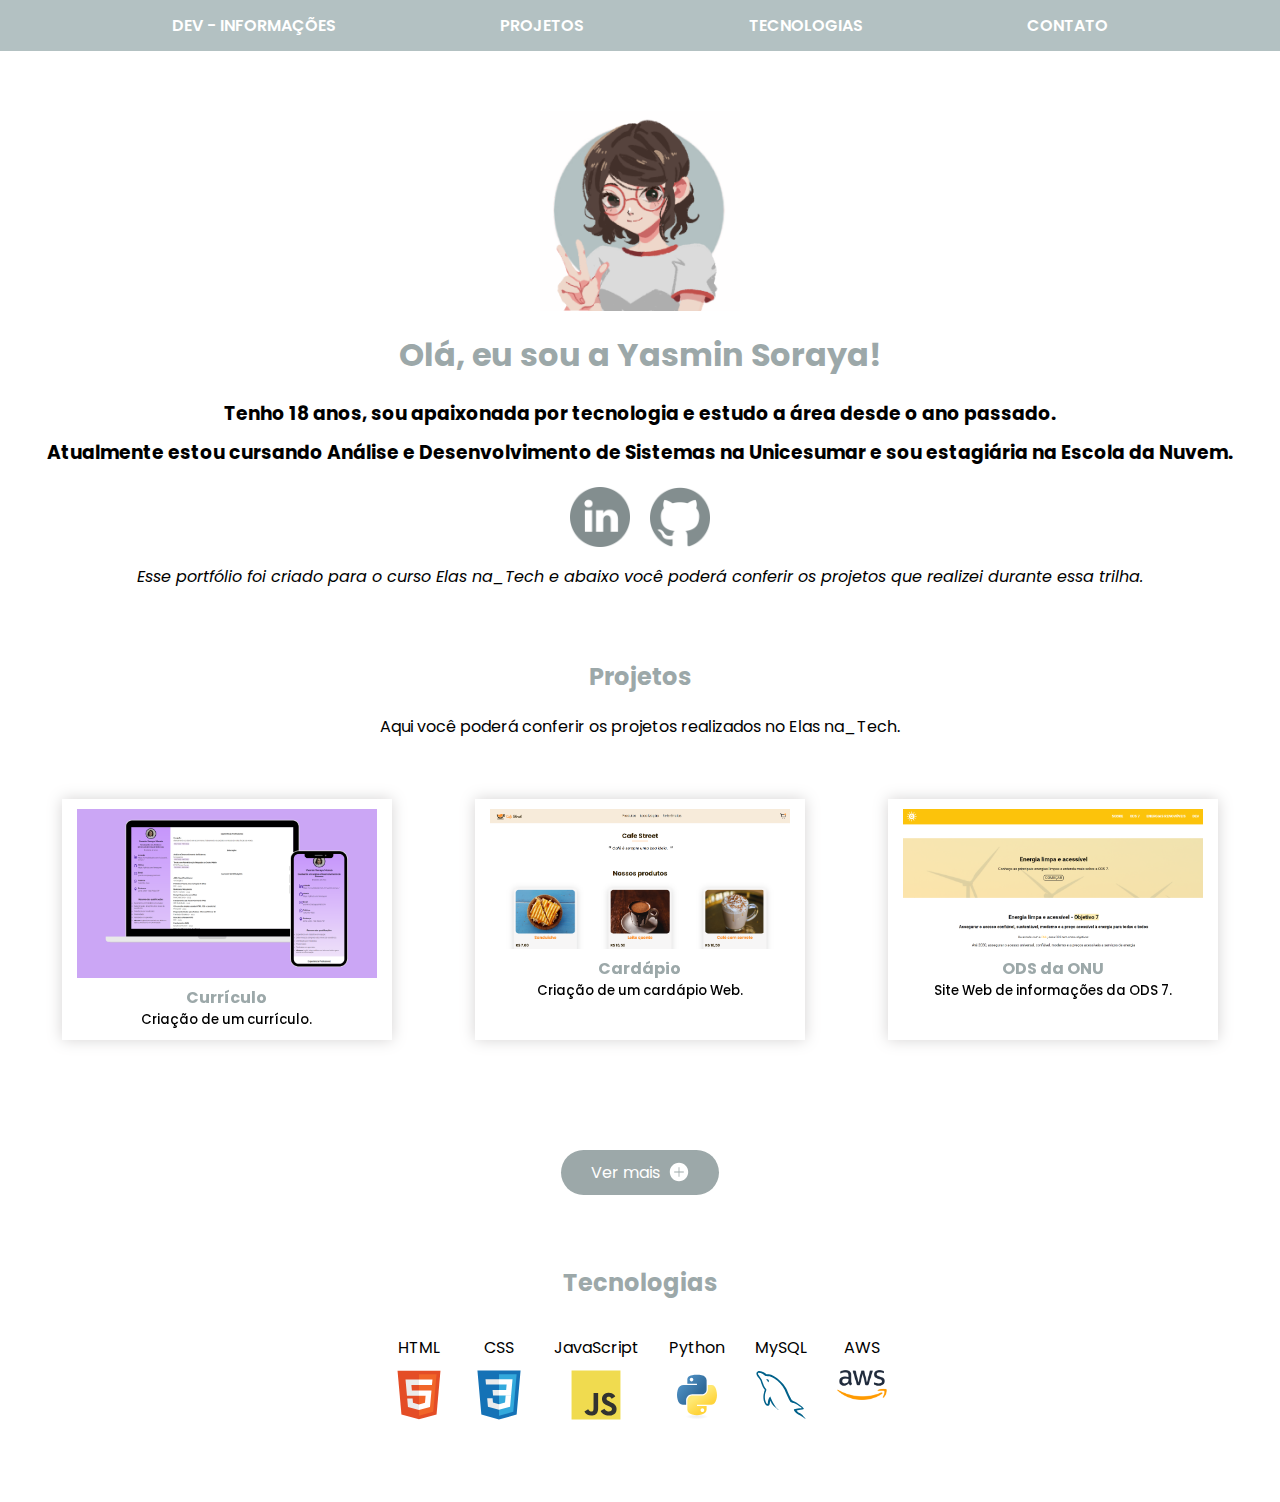
<file: index.html>
<!DOCTYPE html>
<html lang="pt-BR">

<head>
    <meta charset="UTF-8">
    <meta name="viewport" content="width=device-width, initial-scale=1.0">
    <title>Portfólio - Elas na_Tech</title>
    <link rel="stylesheet" href="assets/css/styles.css">
    <link rel="icon" href="assets/imgs/yasmin-icon.png">
    <link rel="stylesheet"
        href="https://fonts.googleapis.com/css2?family=Material+Symbols+Outlined:opsz,wght,FILL,GRAD@24,400,0,0" />
</head>

<body>
    <nav id="nav-bar">
        <div id="menu-icon">
            <span class="material-symbols-outlined">
                menu
            </span>
        </div>
        <ul id="links">
            <li class="link">
                <a href="#Dev">Dev - Informações</a>
            </li>
            <li class="link">
                <a href="#Projetos">Projetos</a>
            </li>
            <li class="link">
                <a href="#Tecnologias">Tecnologias</a>
            </li>
            <li class="link">
                <a href="contato.html">Contato</a>
            </li>
        </ul>
    </nav>

    <section id="Dev">
        <img src="assets/imgs/yasmin-icon.png" alt="Icon Yasmin" id="dev-icon">
        <h1>Olá, eu sou a Yasmin Soraya!</h1>
        <h3 class="info-dev">Tenho 18 anos, sou apaixonada por tecnologia e estudo a área desde o ano passado.</h3>
        <h3 class="info-dev">Atualmente estou cursando Análise e Desenvolvimento de Sistemas na Unicesumar e sou
            estagiária na Escola da Nuvem.</h3>
        <div id="redes-sociais">
            <a href="https://www.linkedin.com/in/yasmin-soraya/">
                <img src="assets/imgs/linkedin-logo.png" alt="LinkedIn">
            </a>
            <a href="https://github.com/nimsaysm">
                <img src="assets/imgs/github-logo.png" alt="GitHub">
            </a>
        </div>
        <p><em>Esse portfólio foi criado para o curso Elas na_Tech e abaixo você poderá conferir os projetos que
                realizei durante essa trilha.</em></p>
    </section>

    <section id="ListaProjetos">
        <h2>Projetos</h2>
        <p>Aqui você poderá conferir os projetos realizados no Elas na_Tech.</p> <br> <br>
        <div id="Projetos">
            <div class="projeto">
                <a href="https://github.com/nimsaysm/elas-na-tech-curriculo" class="link-projeto">
                    <img src="assets/imgs/projeto-curriculo.png" class="foto-projeto">
                    <h4 class="nome-projeto">
                        Currículo
                    </h4>
                    <h5 class="desc-projeto">Criação de um currículo.</h5>
                </a>
            </div>
            <div class="projeto">
                <a href="https://github.com/nimsaysm/elas-na-tech-cardapio" class="link-projeto">
                    <img src="assets/imgs/projeto-cardapio.png" class="foto-projeto">
                    <h4 class="nome-projeto">
                        Cardápio
                    </h4>
                    <h5 class="desc-projeto">Criação de um cardápio Web.</h5>
                </a>
            </div>
            <div class="projeto">
                <a href="https://github.com/nimsaysm/elas-na-tech-desafio-03" class="link-projeto">
                    <img src="assets/imgs/projeto-inspira-ja.png" class="foto-projeto">
                    <h4 class="nome-projeto">
                        ODS da ONU
                    </h4>
                    <h5 class="desc-projeto">Site Web de informações da ODS 7.</h5>
                </a>
            </div>
        </div>
        <a href="todos-os-projetos.html">
            <button id="mais-projetos">
                Ver mais
                <img src="assets/imgs/plus-icon.svg">
            </button>
        </a>
    </section>

    <section id="Tecnologias">
        <h2>Tecnologias</h2>
        <div id="tecnologias-imgs">
            <div class="tecnologia">
                <p class="nome-tecnologia">HTML</p>
                <img src="assets/imgs/html5.svg" alt="HTML" class="img-tecnologia">
            </div>
            <div class="tecnologia">
                <p class="nome-tecnologia">CSS</p>
                <img src="assets/imgs/css3.svg" alt="CSS" class="img-tecnologia">
            </div>
            <div class="tecnologia">
                <p class="nome-tecnologia">JavaScript</p>
                <img src="assets/imgs/javascript.svg" alt="JavaScript" class="img-tecnologia">
            </div>
            <div class="tecnologia">
                <p class="nome-tecnologia">Python</p>
                <img src="assets/imgs/python.svg" alt="Python" class="img-tecnologia">
            </div>
            <div class="tecnologia">
                <p class="nome-tecnologia">MySQL</p>
                <img src="assets/imgs/mysql.svg" alt="MySQL" class="img-tecnologia">
            </div>
            <div class="tecnologia">
                <p class="nome-tecnologia">AWS</p>
                <img src="assets/imgs/aws.png" alt="AWS" class="img-tecnologia">
            </div>
    </section>
</body>
    <script type="module" src="assets/js/main.js"></script>
</html>
</file>
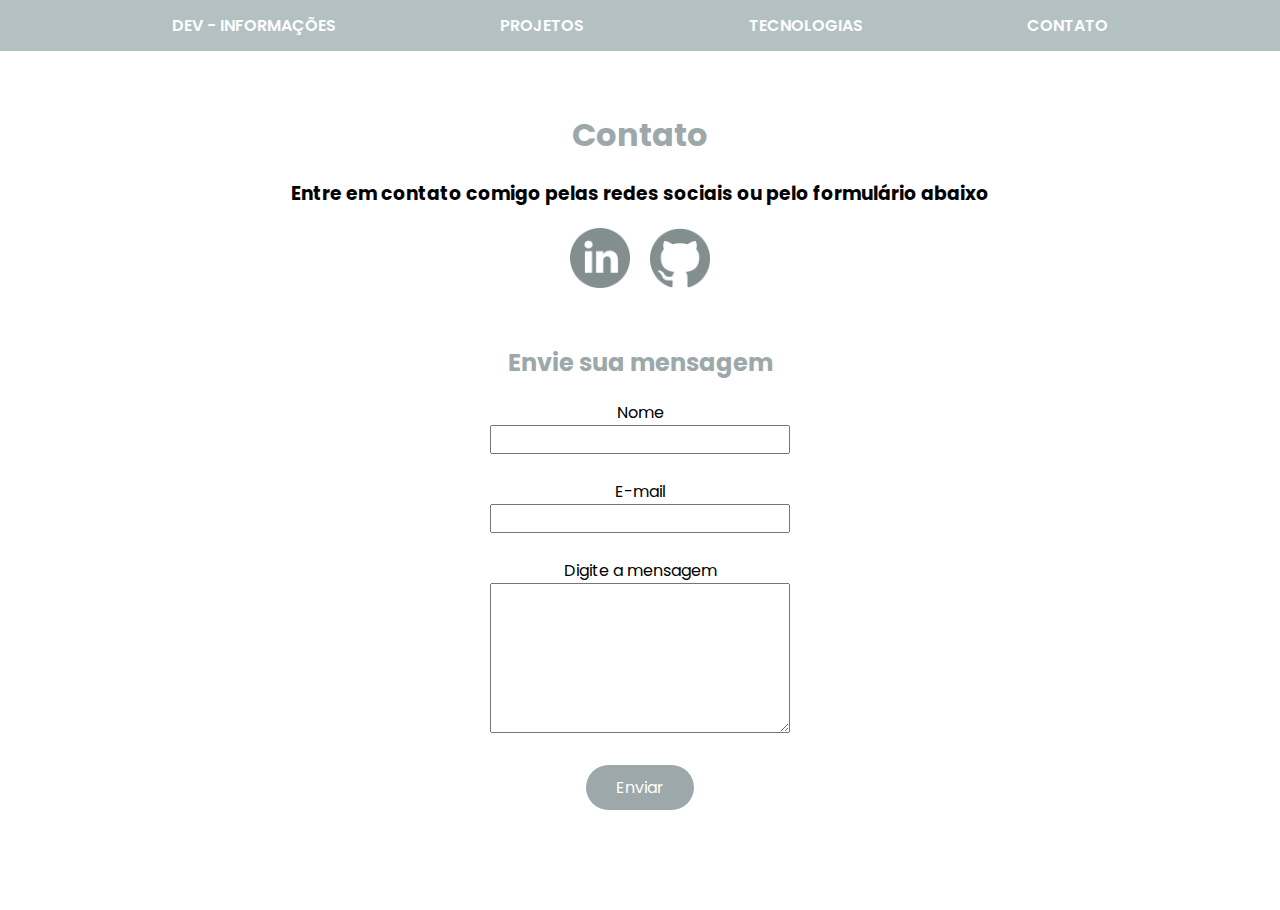
<file: contato.html>
<!DOCTYPE html>
<html lang="pt-BR">

<head>
    <meta charset="UTF-8">
    <meta name="viewport" content="width=device-width, initial-scale=1.0">
    <title>Portfólio - Elas na_Tech</title>
    <link rel="stylesheet" href="assets/css/styles.css">
    <link rel="icon" href="assets/imgs/yasmin-icon.png">
    <link rel="stylesheet"
        href="https://fonts.googleapis.com/css2?family=Material+Symbols+Outlined:opsz,wght,FILL,GRAD@24,400,0,0" />
</head>

<body>
    <nav id="nav-bar">
        <div id="menu-icon">
            <span class="material-symbols-outlined">
                menu
            </span>
        </div>
        <ul id="links">
            <li class="link">
                <a href="index.html#Dev">Dev - Informações</a>
            </li>
            <li class="link">
                <a href="index.html#Projetos">Projetos</a>
            </li>
            <li class="link">
                <a href="index.html#Tecnologias">Tecnologias</a>
            </li>
            <li class="link">
                <a href="#Contato">Contato</a>
            </li>
        </ul>
    </nav>

    <section id="Contato">
        <h1>Contato</h1>
        <h3 class="info-dev">Entre em contato comigo pelas redes sociais ou pelo formulário abaixo</h3>
        <div id="redes-sociais">
            <a href="https://www.linkedin.com/in/yasmin-soraya/">
                <img src="assets/imgs/linkedin-logo.png" alt="LinkedIn">
            </a>
            <a href="https://github.com/nimsaysm">
                <img src="assets/imgs/github-logo.png" alt="GitHub">
            </a>
        </div>
        <div id="form">
            <h2>Envie sua mensagem</h2>
            <form action="https://formsubmit.co/yasmin.soraya14@gmail.com" method="POST">
                <label for="nome">Nome</label> <br>
                <input type="text" name="name" id="nome" minlength="3" required> <br> <br>
                
                <label for="email">E-mail</label> <br>
                <input type="email" name="email" id="email" pattern="(^[a-z0-9._%+-]+@[a-z0-9.-]+\.[a-z]{2,4}$)" required> <br> <br>
    
                <label for="mensagem">Digite a mensagem</label> <br> 
                <textarea name="message" id="mensagem" minlength="15" required></textarea> <br> <br>
    
                <input type="hidden" name="_captcha" value="false">
    
                <input type="hidden" name="_next" value="http://127.0.0.1:5500/email-enviado.html">
                <button id="btn-contato" type="submit">Enviar</button>
           </form>
        </div> 
    </section>

</body>
    <script type="module" src="assets/js/main.js"></script>
</html>
</file>
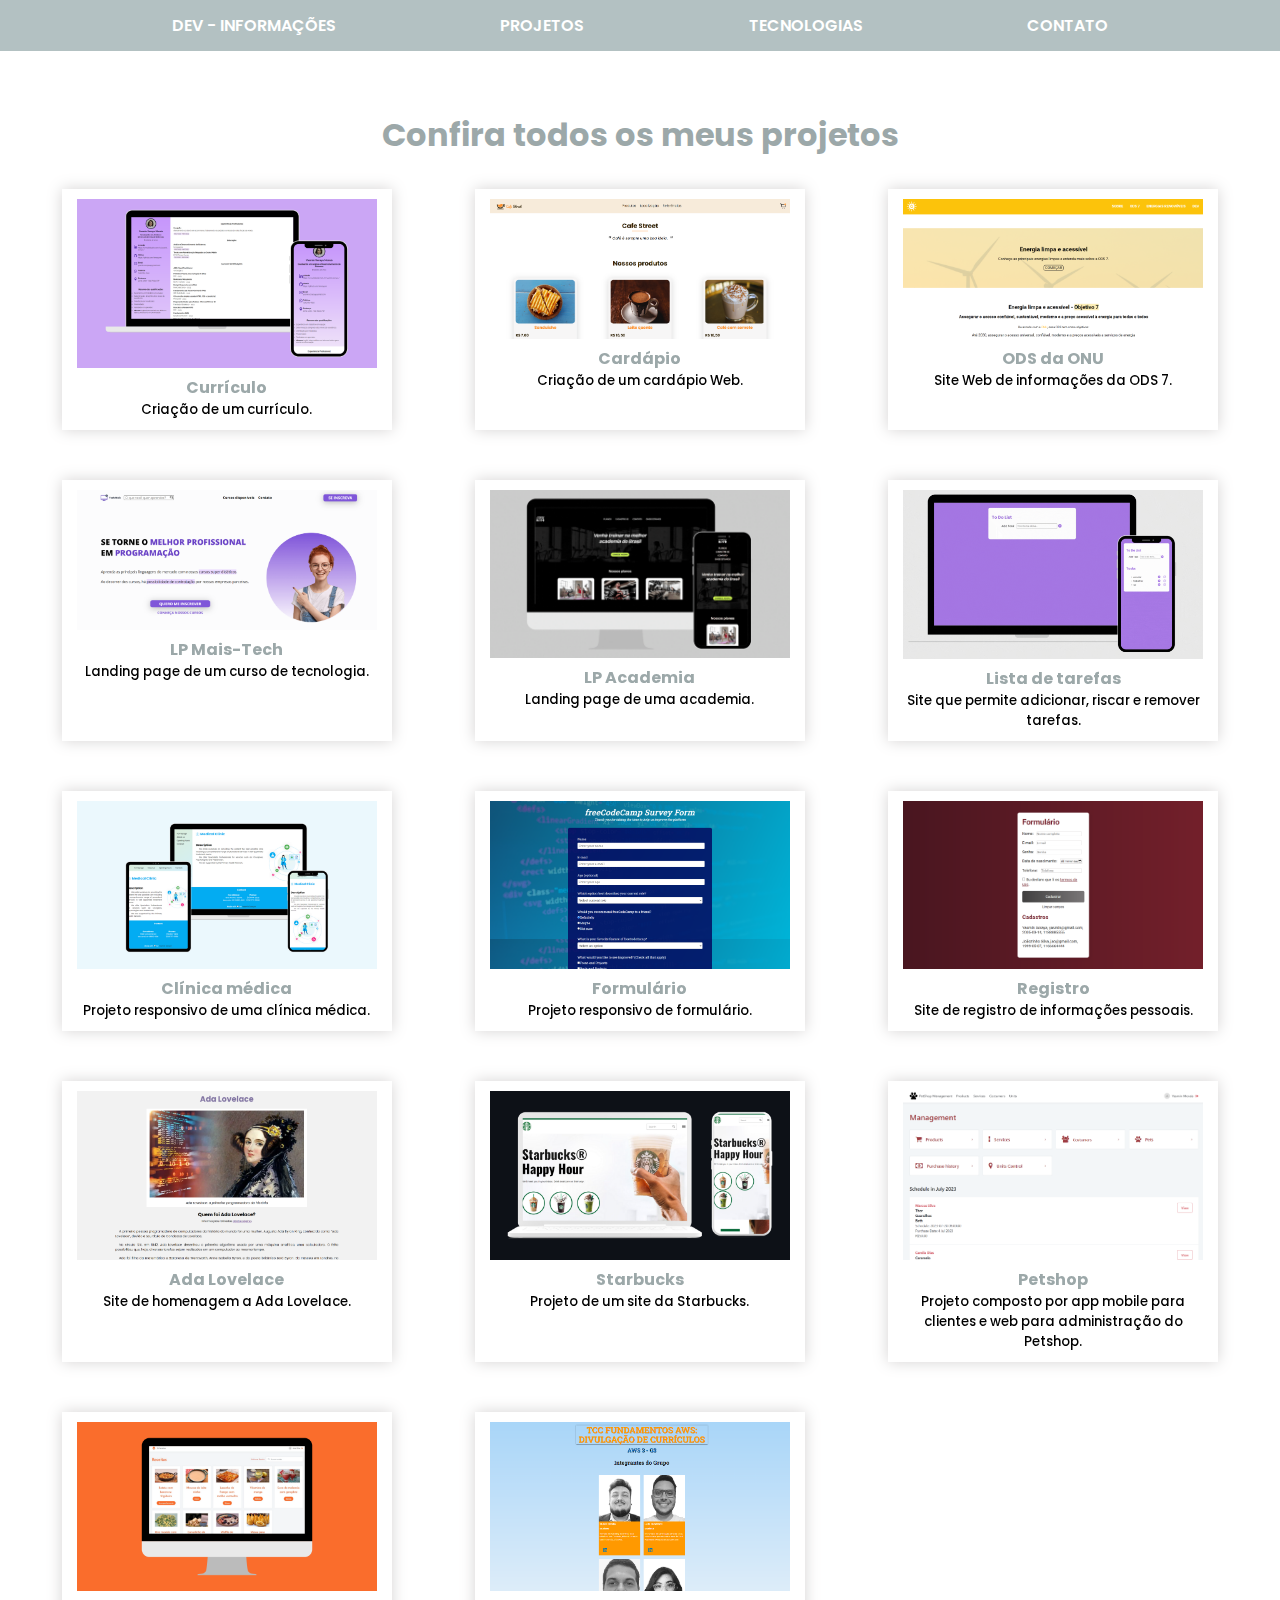
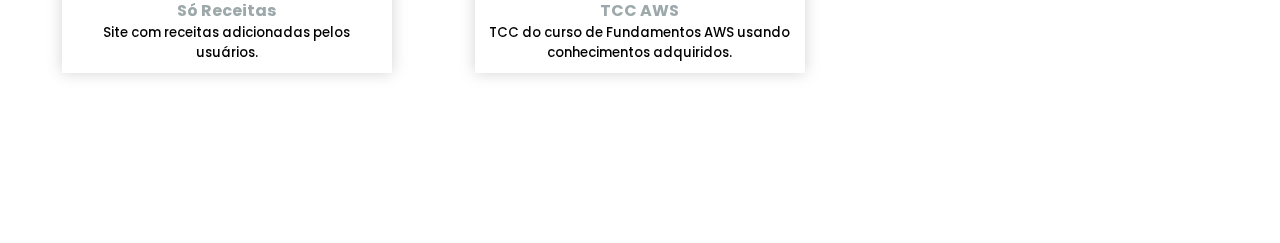
<file: todos-os-projetos.html>
<!DOCTYPE html>
<html lang="pt-BR">

<head>
    <meta charset="UTF-8">
    <meta name="viewport" content="width=device-width, initial-scale=1.0">
    <title>Portfólio - Elas na_Tech</title>
    <link rel="stylesheet" href="assets/css/styles.css">
    <link rel="icon" href="assets/imgs/yasmin-icon.png">
    <link rel="stylesheet"
        href="https://fonts.googleapis.com/css2?family=Material+Symbols+Outlined:opsz,wght,FILL,GRAD@24,400,0,0" />
</head>

<body>
    <nav id="nav-bar">
        <div id="menu-icon">
            <span class="material-symbols-outlined">
                menu
            </span>
        </div>
        <ul id="links">
            <li class="link">
                <a href="index.html#Dev">Dev - Informações</a>
            </li>
            <li class="link">
                <a href="#Projetos">Projetos</a>
            </li>
            <li class="link">
                <a href="index.html#Tecnologias">Tecnologias</a>
            </li>
            <li class="link">
                <a href="contato.html">Contato</a>
            </li>
        </ul>
    </nav>

    <section id="ListaProjetos">
        <h1>Confira todos os meus projetos</h1>
        <div id="Projetos">
            <div class="projeto">
                <img src="assets/imgs/projeto-curriculo.png" class="foto-projeto">
                <h4 class="nome-projeto">Currículo</h4>
                <h5 class="desc-projeto">Criação de um currículo.</h5>
            </div>
            <div class="projeto">
                <img src="assets/imgs/projeto-cardapio.png" class="foto-projeto">
                <h4 class="nome-projeto">Cardápio</h4>
                <h5 class="desc-projeto">Criação de um cardápio Web.</h5>
            </div>
            <div class="projeto">
                <img src="assets/imgs/projeto-inspira-ja.png" class="foto-projeto">
                <h4 class="nome-projeto">ODS da ONU</h4>
                <h5 class="desc-projeto">Site Web de informações da ODS 7.</h5>
            </div>
            <div class="projeto">
                <img src="assets/imgs/projeto-LP-education.png" class="foto-projeto">
                <h4 class="nome-projeto">LP Mais-Tech</h4>
                <h5 class="desc-projeto">Landing page de um curso de tecnologia.</h5>
            </div>
            <div class="projeto">
                <img src="assets/imgs/projeto-lp-academia.png" class="foto-projeto">
                <h4 class="nome-projeto">LP Academia</h4>
                <h5 class="desc-projeto">Landing page de uma academia.</h5>
            </div>
            <div class="projeto">
                <img src="assets/imgs/projeto-lista-tarefas.gif" class="foto-projeto">
                <h4 class="nome-projeto">Lista de tarefas</h4>
                <h5 class="desc-projeto">Site que permite adicionar, riscar e remover tarefas.</h5>
            </div>
            <div class="projeto">
                <img src="assets/imgs/projeto-clinica-medica.png" class="foto-projeto">
                <h4 class="nome-projeto">Clínica médica</h4>
                <h5 class="desc-projeto">Projeto responsivo de uma clínica médica.</h5>
            </div>
            <div class="projeto">
                <img src="assets/imgs/projeto-forms.png" class="foto-projeto">
                <h4 class="nome-projeto">Formulário</h4>
                <h5 class="desc-projeto">Projeto responsivo de formulário.</h5>
            </div>
            <div class="projeto">
                <img src="assets/imgs/projeto-registro.png" class="foto-projeto">
                <h4 class="nome-projeto">Registro</h4>
                <h5 class="desc-projeto">Site de registro de informações pessoais.</h5>
            </div>
            <div class="projeto">
                <img src="assets/imgs/projeto-homenagem.png" class="foto-projeto">
                <h4 class="nome-projeto">Ada Lovelace</h4>
                <h5 class="desc-projeto">Site de homenagem a Ada Lovelace.</h5>
            </div>
            <div class="projeto">
                <img src="assets/imgs/projeto-starbucks.png" class="foto-projeto">
                <h4 class="nome-projeto">Starbucks</h4>
                <h5 class="desc-projeto">Projeto de um site da Starbucks.</h5>
            </div>
            <div class="projeto">
                <img src="assets/imgs/projeto-petshop.png" class="foto-projeto">
                <h4 class="nome-projeto">Petshop</h4>
                <h5 class="desc-projeto">Projeto composto por app mobile para clientes e web para administração do Petshop.</h5>
            </div>
            <div class="projeto">
                <img src="assets/imgs/projeto-site-receitas.png" class="foto-projeto">
                <h4 class="nome-projeto">Só Receitas</h4>
                <h5 class="desc-projeto">Site com receitas adicionadas pelos usuários.</h5>
            </div>
            <div class="projeto">
                <img src="assets/imgs/projeto-tcc-aws.png" class="foto-projeto">
                <h4 class="nome-projeto">TCC AWS</h4>
                <h5 class="desc-projeto">TCC do curso de Fundamentos AWS usando conhecimentos adquiridos.</h5>
            </div>
        </div>
    </section>

    <section id="InfosProjeto">
        <div id="projeto-selecionado">
            <p id="fechar-btn">x</p>
            <img id="foto-projeto">
            <h4 id="nome-projeto"></h4>
            <h5 id="desc-projeto"></h5>
            <div id="botoes">
                <a href="" id="repo-projeto" target="_blank">
                    <button class="btn">Ver repositório</button>
                </a>
                <a href="" id="site-projeto" target="_blank">
                    <button class="btn">Projeto</button>
                </a>
            </div>
        </div>
    </section>
</body>

<script type="module" src="assets/js/projetos.js"></script>
</html>
</file>
<file: assets/css/styles.css>
@import url('https://fonts.googleapis.com/css2?family=Open+Sans:ital,wght@0,400;0,700;0,800;1,300&family=Poppins:wght@300;400;500;700&family=Roboto:wght@300;400;700&display=swap');

* {
    margin: 0;
    padding: 0;
    box-sizing: border-box;
}
:root {
    --gray: #B3C1C2;
    --gray-darker: #838E8F;
    --gray-title: #9ca8a9;
}
html {
    font-size: 62.5%;
}
body {
    background-color: white;
    font-family: 'Poppins', sans-serif;
    font-size: 1.6rem;
}
#nav-bar, #Dev, #Projetos, #Tecnologias, #ListaProjetos, #Contato {
    padding: 1rem;
    margin-bottom: 5rem;
}
h1, h2 {
    color: var(--gray-title);
    margin-bottom: 2rem;
    text-align: center;
}
#Dev, #Projetos, #Tecnologias {
    display: grid;
    justify-items: center;
    text-align: center;
}
li {
    list-style-type: none;
}
a {
    text-decoration: none;
}
#menu-icon.menu-aberto {
    transform: rotate(90deg);
}
#nav-bar {
    background-color: var(--gray);
    text-transform: uppercase;
    font-weight: 600;
    text-align: center;
}
#nav-bar a, #menu-icon {
    color: white;
}
#nav-bar a:hover, #menu-icon:hover{
    color: rgb(235, 239, 240);
    cursor: pointer;
}
#links {
    display: none;
}
.link {
    padding: 0.3rem;
    font-size: 1.6rem;
}
#dev-icon {
    width: 20rem;
    margin-bottom: 2rem;
}
.info-dev {
    margin-bottom: 1rem;
}
#redes-sociais {
    display: flex;
    justify-content: center;
}
#redes-sociais img {
    width: 6rem;
    margin: 1rem;
}
#redes-sociais img:hover {
    transform: scale(1.2);
    cursor: pointer;
}
#Contato {
    text-align: center;
}
#Projetos {
    display: grid;
}
#ListaProjetos {
    display: grid;
    text-align: center;
}
.projeto,#projeto-selecionado {
    justify-items: center;
    background-color: white;
    filter: drop-shadow(0 0 0.75rem rgb(213, 211, 211));
    padding: 1rem;
    margin-bottom: 5rem;
    width: 33rem;
}
.projeto:hover{
    transform: scale(1.05);
    cursor: pointer;
}
.foto-projeto, #foto-projeto {
    width: 80vw;
    max-width: 30rem;
}
.nome-projeto, #nome-projeto {
    color: var(--gray-title);
}
.desc-projeto, #desc-projeto {
    color: black;
    font-weight: 500;
}
#mais-projetos, #btn-contato {
    background-color: var(--gray-title);
    color: white;
    padding: 1rem 3rem;
    font-size: 1.6rem;
    font-family: 'Poppins', sans-serif;
    border: none;
    border-radius: 3rem;
}
#mais-projetos img {
    width: 2rem;
    margin-bottom: -0.4rem;
    margin-left: 0.5rem;
}
#mais-projetos:hover, #btn-contato:hover {
    background-color: var(--gray-darker);
    cursor: pointer;
}
#tecnologias-imgs {
    display: flex;
    flex-wrap: wrap;
    justify-content: center;
    text-align: center;
}
.img-tecnologia {
    width: 5rem;
    margin-top: 1rem;
}
.tecnologia{
    margin: 1.5rem;
}
#InfosProjeto {
    position: fixed;
    top: 0;
    left: 0;
    width: 100%;
    height: 100%;
    background: var(--gray-darker);
    display: grid;
    place-items: center;
    text-align: center;
    transition: var(--transition);
    visibility: hidden;
    z-index: -1000;
}
#InfosProjeto.aberto {
    visibility: visible;
    z-index: 1000;
}
#fechar-btn{
    font-size: 2.5rem;
    text-align: right;
    font-weight: 700;
    margin-right: 1rem;
    color: var(--gray);
    cursor: pointer;
}
#fechar-btn:hover {
    color: var(--gray-darker);
}
#projeto-selecionado{
    height: fit-content;
}
#botoes {
    margin-top: 3rem;
    display: flex;
    justify-content: center;
}
.btn {
    background-color: white;
    color: var(--gray-darker);
    font-weight: 700;
    padding: 1rem 3rem;
    font-size: 1.4rem;
    font-family: 'Poppins', sans-serif;
    border: none;
    margin: 0.5rem;
}
.btn:hover {
    color: #5f6465;
    cursor: pointer;
}
#form {
    margin: 3rem;
    padding: 1rem;
    display: grid;
}
#form label {
    margin-bottom: 1rem;
}
#form input, textarea {
    font-size: 1.6rem;
    font-family: 'Poppins', sans-serif;
    width: 30rem;
}
textarea {
    height: 15rem;
}
#form input:focus, textarea:focus {
    border-color: #838E8F;
}
@media only screen and (min-width: 700px) and (max-width: 1200px){
    #menu-icon {
        display: none;
    }
    #links {
        display: flex;
        flex-direction: row;
        justify-content: space-evenly;
    }
    #Projetos {
        display: grid;
        grid-template-columns: 1fr 1fr;
    }
}
@media only screen and (min-width: 1200px){
    #menu-icon {
        display: none;
    }
    #links {
        display: flex;
        flex-direction: row;
        justify-content: space-evenly;
    }
    #Projetos {
        display: grid;
        grid-template-columns: 1fr 1fr 1fr;
        gap: 2;
    }
}
</file>
